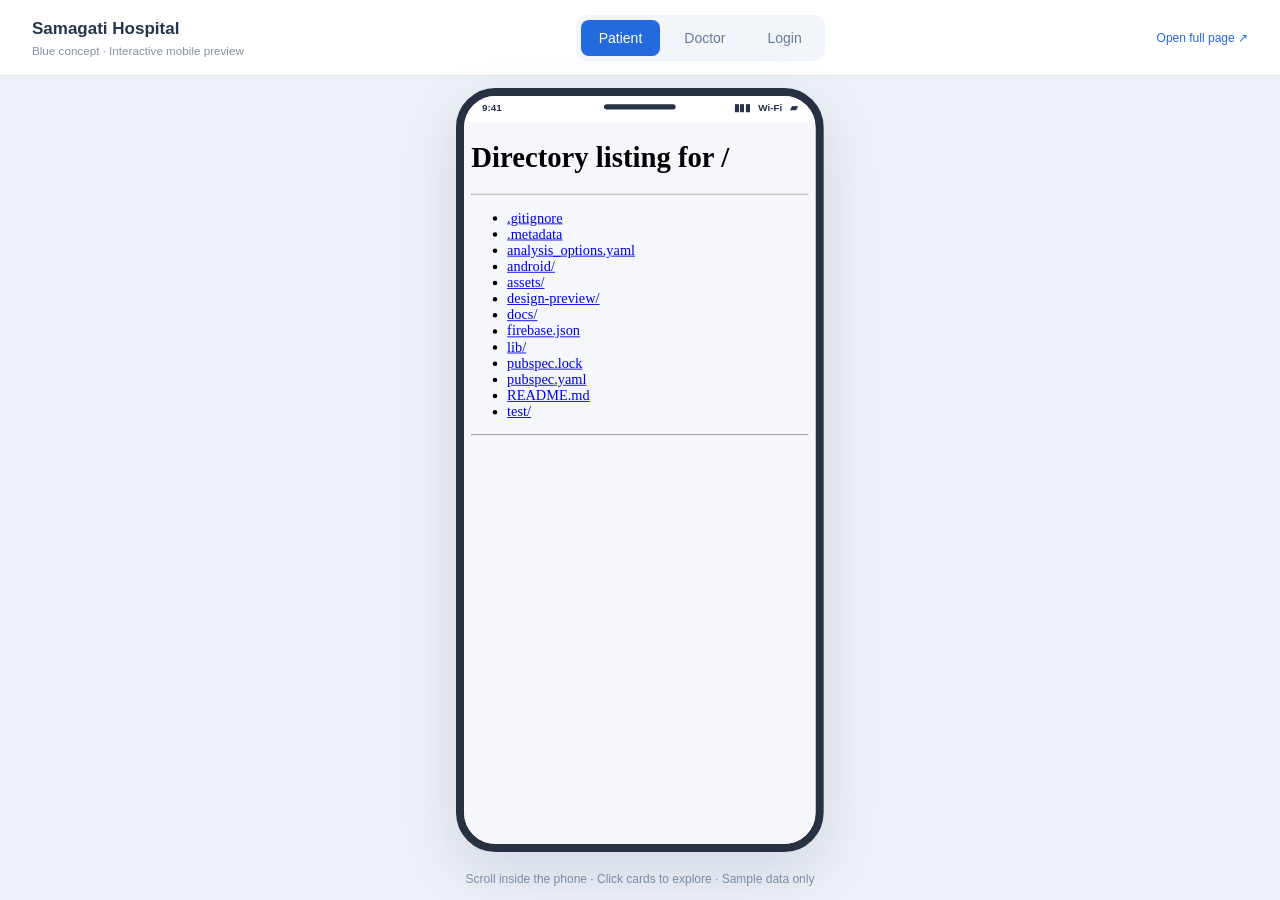
<file: design-preview/samagati-blue/mobile.html>
﻿<!doctype html><html lang="en"><head><meta charset="utf-8"><meta name="viewport" content="width=device-width,initial-scale=1"><title>Samagati · Mobile preview</title><style>*{box-sizing:border-box}body{margin:0;font:14px Arial,sans-serif;background:#edf1f7;color:#26354b;overflow:hidden}.toolbar{height:76px;display:flex;align-items:center;justify-content:space-between;padding:0 32px;background:#fff;border-bottom:1px solid #dfe6f0;gap:20px}.title strong{display:block;font-size:17px}.title small{display:block;color:#8591a2;margin-top:5px}.tabs{display:flex;gap:6px;background:#f2f5fa;padding:5px;border-radius:12px}button{font:inherit;cursor:pointer;border:0;background:transparent;border-radius:8px;padding:10px 18px;color:#687b96}button.active{background:#2469de;color:white}.stage{height:calc(100dvh - 112px);display:flex;align-items:center;justify-content:center}.phone-wrap{position:relative;flex-shrink:0}.phone{width:410px;height:852px;border:9px solid #263142;border-radius:44px;background:#fff;overflow:hidden;box-shadow:0 22px 65px #243e6924;transform-origin:top left;position:absolute;left:0;top:0}.status{height:29px;padding:7px 20px 0;display:flex;justify-content:space-between;font-size:11px;font-weight:700;background:#fff;color:#25324a}.speaker{position:absolute;top:9px;left:50%;transform:translateX(-50%);width:80px;height:6px;border-radius:8px;background:#263142}iframe{display:block;width:392px;height:805px;border:0;background:#f5f7fb}.note{text-align:center;color:#8190a6;font-size:12px;height:36px;padding:8px}.open{color:#2469de;text-decoration:none;font-size:12px;white-space:nowrap}@media(max-width:650px){.toolbar{height:106px;padding:14px 16px;flex-wrap:wrap;justify-content:center;gap:10px}.title{display:none}.open{font-size:11px}.stage{height:calc(100dvh - 140px)}.tabs button{padding:9px 14px}.note{font-size:10px}}</style></head><body><header class="toolbar"><div class="title"><strong>Samagati Hospital</strong><small>Blue concept · Interactive mobile preview</small></div><nav class="tabs"><button class="active" data-route="patient/home">Patient</button><button data-route="doctor/home">Doctor</button><button data-route="login">Login</button></nav><a class="open" href="/" target="_blank" rel="noopener">Open full page ↗</a></header><main class="stage"><div class="phone-wrap"><div class="phone"><div class="status"><span>9:41</span><span>▮▮▮ &nbsp; Wi-Fi &nbsp; ▰</span></div><div class="speaker"></div><iframe title="Interactive hospital mobile app" src="/#patient/home"></iframe></div></div></main><footer class="note">Scroll inside the phone · Click cards to explore · Sample data only</footer><script>const phone=document.querySelector('.phone'),wrap=document.querySelector('.phone-wrap'),stage=document.querySelector('.stage'),frame=document.querySelector('iframe');function fit(){const s=Math.min(1,(stage.clientHeight-24)/852,(innerWidth-24)/410);phone.style.transform='scale('+s+')';wrap.style.width=410*s+'px';wrap.style.height=852*s+'px'}addEventListener('resize',fit);fit();document.querySelectorAll('[data-route]').forEach(b=>b.onclick=()=>{document.querySelectorAll('[data-route]').forEach(x=>x.classList.toggle('active',x===b));frame.src='/#'+b.dataset.route});</script></body></html>
</file>
